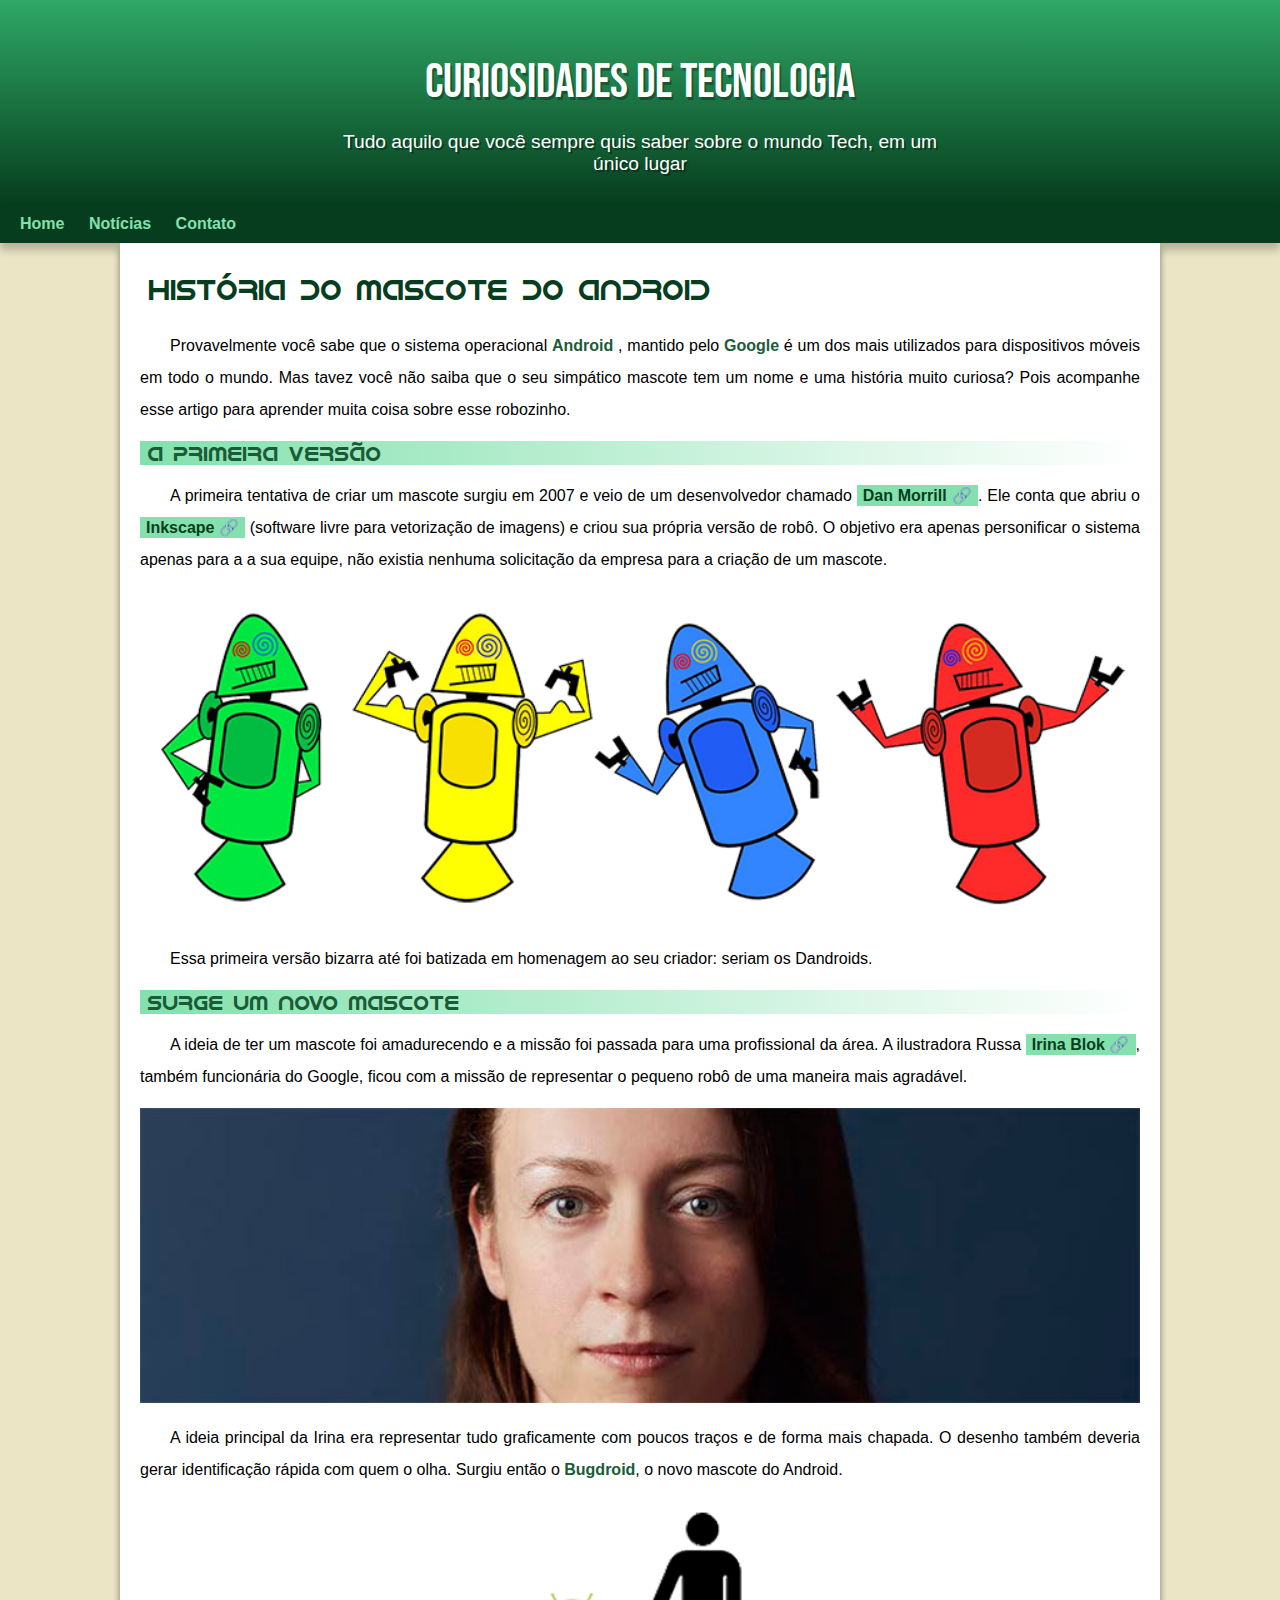
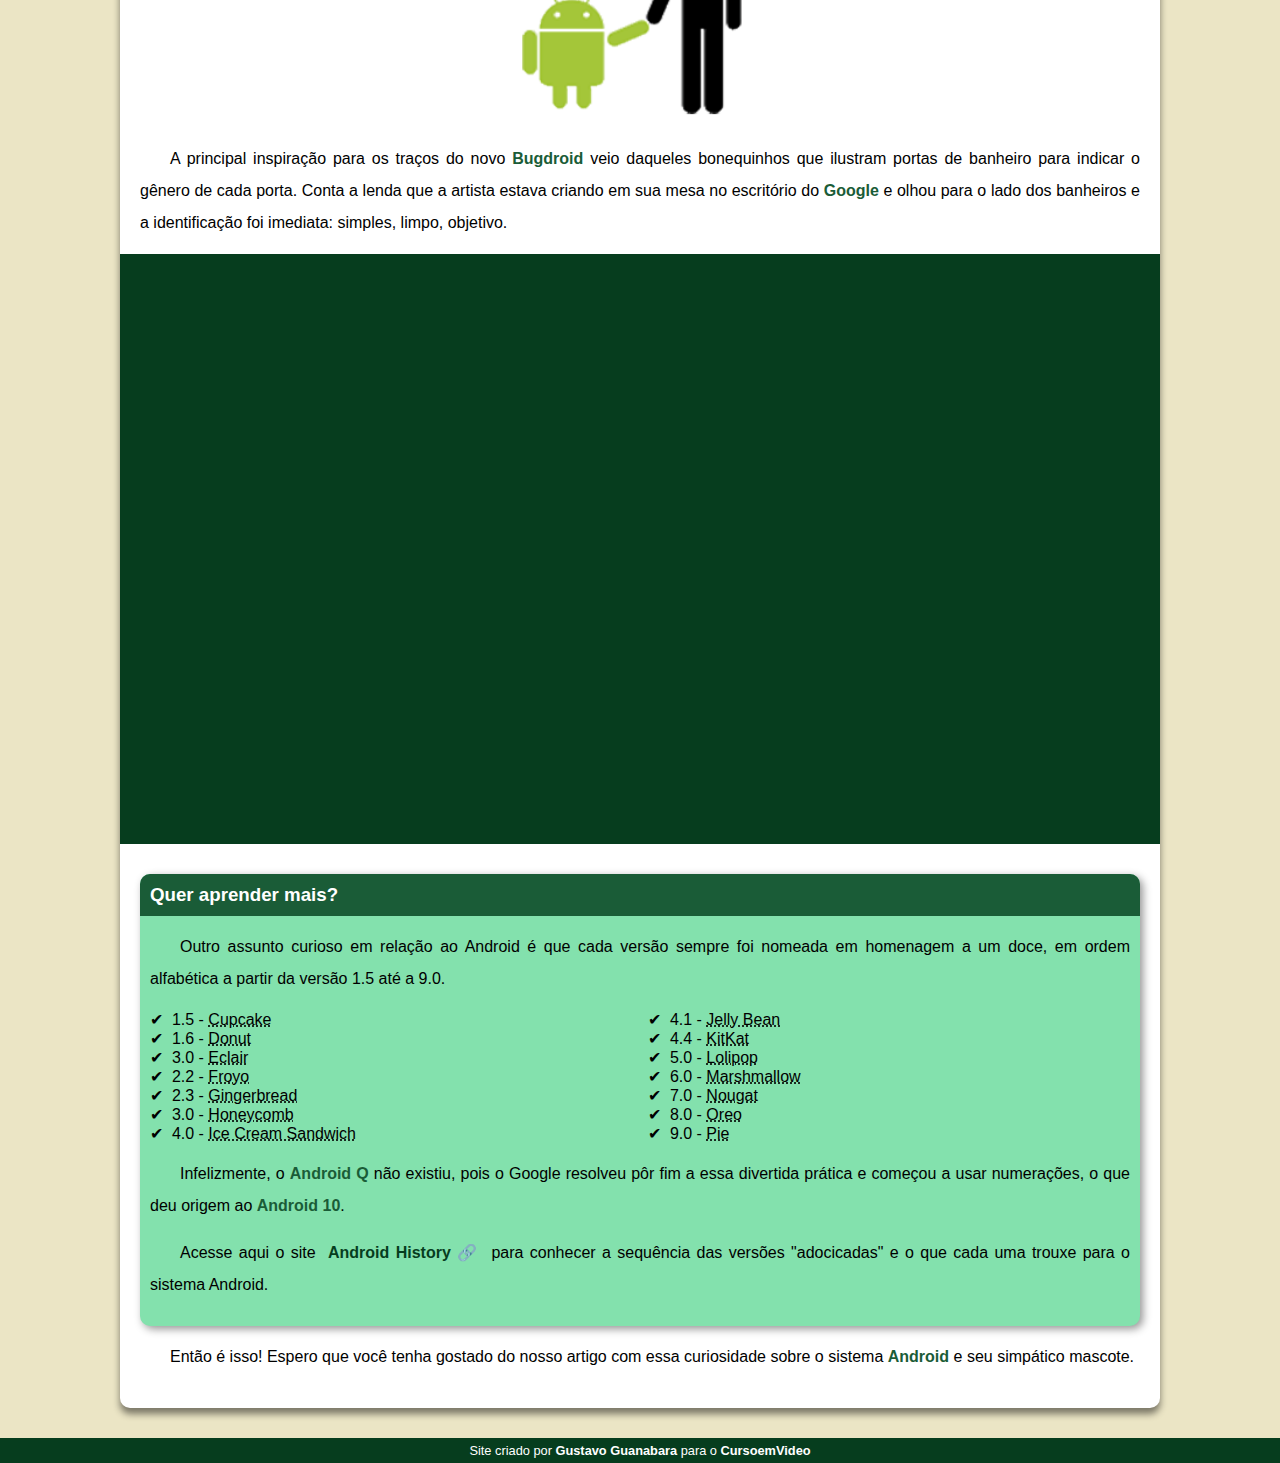
<file: index.html>
<!DOCTYPE html>
<html lang="pt-br">
<head>
    <meta charset="UTF-8">
    <meta http-equiv="X-UA-Compatible" content="IE=edge">
    <meta name="viewport" content="width=device-width, initial-scale=1.0">
    <title>Como surgiu o mascote do Android?</title>
    <link rel="shortcut icon" href="imagens/favicon.ico" type="image/x-icon">
    <link rel="stylesheet" href="estilo/style.css">
</head>
<body>
    <header>
        <h1>Curiosidades de Tecnologia</h1>
        <p>Tudo aquilo que você sempre quis saber sobre o mundo Tech, em um único lugar</p>
    </header> 
    <nav>
        <a href="#">Home</a>
        <a href="#">Notícias</a>
        <a href="#">Contato</a>
    </nav>
    <main>
        <article>
            <h1>História do Mascote do Android</h1>

            <p>Provavelmente você sabe que o sistema operacional <strong>Android </strong>, mantido pelo <strong>Google</strong> é um dos mais utilizados para dispositivos móveis em todo o mundo. Mas tavez você não saiba que o seu simpático mascote tem um nome e uma história muito curiosa? Pois acompanhe esse artigo para aprender muita coisa sobre esse robozinho.</p>

            <h2>A primeira versão</h2>

            <p>A primeira tentativa de criar um mascote surgiu em 2007 e veio de um desenvolvedor chamado <a href="https://androidcommunity.com/dan-morrill-shows-us-the-android-mascot-that-almost-was-20130103/" target="_blank" class="externo">Dan Morrill</a>. Ele conta que abriu o <a href="https://inkscape.org/pt-br/" target="_blank" class="externo">Inkscape</a> (software livre para vetorização de imagens) e criou sua própria versão de robô. O objetivo era apenas personificar o sistema apenas para a a sua equipe, não existia nenhuma solicitação da empresa para a criação de um mascote.</p>

            <picture>
                <source media="(max-width: 670px)" srcset="imagens/dan-droids-pq.png">
                <img src="imagens/dan-droids.png" alt="Primeiro mascote do Android">
            </picture>

            <p>Essa primeira versão bizarra até foi batizada em homenagem ao seu criador: seriam os Dandroids.</p>

            <h2>Surge um novo mascote</h2>

            <p>A ideia de ter um mascote foi amadurecendo e a missão foi passada para uma profissional da área. A ilustradora Russa <a href="https://www.irinablok.com/android" class="externo">Irina Blok</a>, também funcionária do Google, ficou com a missão de representar o pequeno robô de uma maneira mais agradável.</p>

            <picture>
                <source media="(max-width: 670px)" srcset="imagens/irina-blok-pq.jpg">
                <img src="imagens/irina-blok.jpg" alt="Irina Blok, criadora do Bugdroid">
            </picture>

            <p>A ideia principal da Irina era representar tudo graficamente com poucos traços e de forma mais chapada. O desenho também deveria gerar identificação rápida com quem o olha. Surgiu então o <strong>Bugdroid</strong>, o novo mascote do Android.</p>

            <img src="imagens/bugdroid.png" class="pequena" alt="">

            <p>A principal inspiração para os traços do novo <strong>Bugdroid</strong> veio daqueles bonequinhos que ilustram portas de banheiro para indicar o gênero de cada porta. Conta a lenda que a artista estava criando em sua mesa no escritório do <strong>Google</strong> e olhou para o lado dos banheiros e a identificação foi imediata: simples, limpo, objetivo.</p>

            <div class="video">
                <iframe width="560" height="315" src="https://www.youtube.com/embed/l2UDgpLz20M" title="YouTube video player" frameborder="0" allow="accelerometer; autoplay; clipboard-write; encrypted-media; gyroscope; picture-in-picture" allowfullscreen></iframe>
            </div>
            
            <aside>
                <h3>Quer aprender mais?</h3>
                <p>Outro assunto curioso em relação ao Android é que cada versão sempre foi nomeada em homenagem a um doce, em ordem alfabética a partir da versão 1.5 até a 9.0.</p>
                <ul>
                    <li>1.5 - <abbr title="Bolo de copo">Cupcake</abbr></li>
                    <li>1.6 - <abbr title="Rosquinha">Donut</abbr></li>
                    <li>3.0 - <abbr title="Bomba">Eclair</abbr></li>
                    <li>2.2 - <abbr title="Iogurte Congelado">Froyo</abbr></li>
                    <li>2.3 - <abbr title="Biscoito de Gengibre">Gingerbread</abbr></li>
                    <li>3.0 - <abbr title="Favo de Mel">Honeycomb</abbr></li>
                    <li>4.0 - <abbr title="Saunduíche de Sorvete">Ice Cream Sandwich</abbr></li>
                    <li>4.1 - <abbr title="Jujuba">Jelly Bean</abbr></li>
                    <li>4.4 - <abbr title="KitKat">KitKat</abbr></li>
                    <li>5.0 - <abbr title="Pirulito">Lolipop</abbr></li>
                    <li>6.0 - <abbr title="Marshmallow">Marshmallow</abbr></li>
                    <li>7.0 - <abbr title="Torrone">Nougat</abbr></li>
                    <li>8.0 - <abbr title="Oreo">Oreo</abbr></li>
                    <li>9.0 - <abbr title="Torta">Pie</abbr></li>
                </ul>
                <p>Infelizmente, o <strong>Android Q</strong> não existiu, pois o Google resolveu pôr fim a essa divertida prática e começou a usar numerações, o que deu origem ao <strong>Android 10</strong>.</p>
                <p>Acesse aqui o site <a href="https://www.android.com/intl/en_uk/history/#/donut" target="_blank" class="externo">Android History</a> para conhecer a sequência das versões "adocicadas" e o que cada uma trouxe para o sistema Android.</p>
            </aside>

            <p>Então é isso! Espero que você tenha gostado do nosso artigo com essa curiosidade sobre o sistema <strong>Android</strong> e seu simpático mascote.</p>
        </article>
    </main>
    <footer>
        <p>Site criado por <a href="https://gustavoguanabara.github.io/" target="_blank">Gustavo Guanabara</a> para o <a href="https://www.youtube.com/c/CursoemV%C3%ADdeo">CursoemVideo</a></p>
    </footer>
    
</body>
</html>
</file>
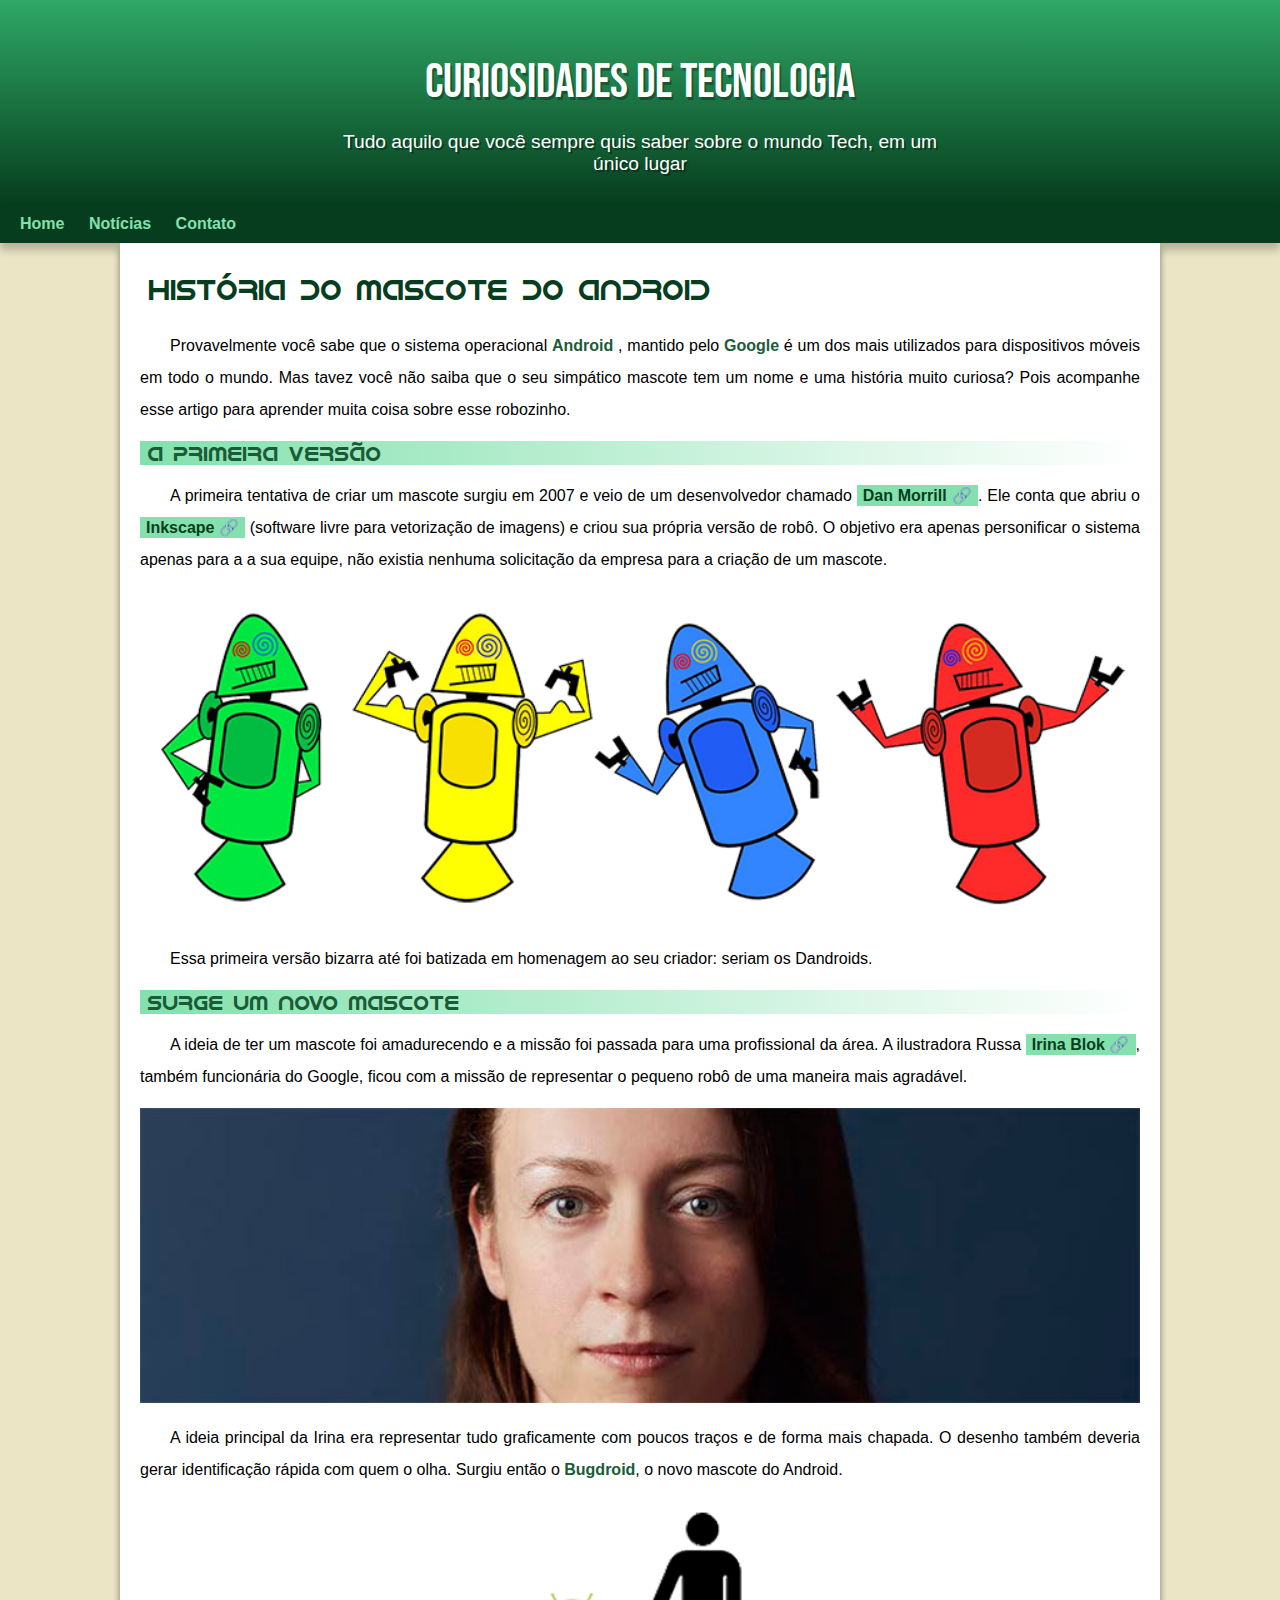
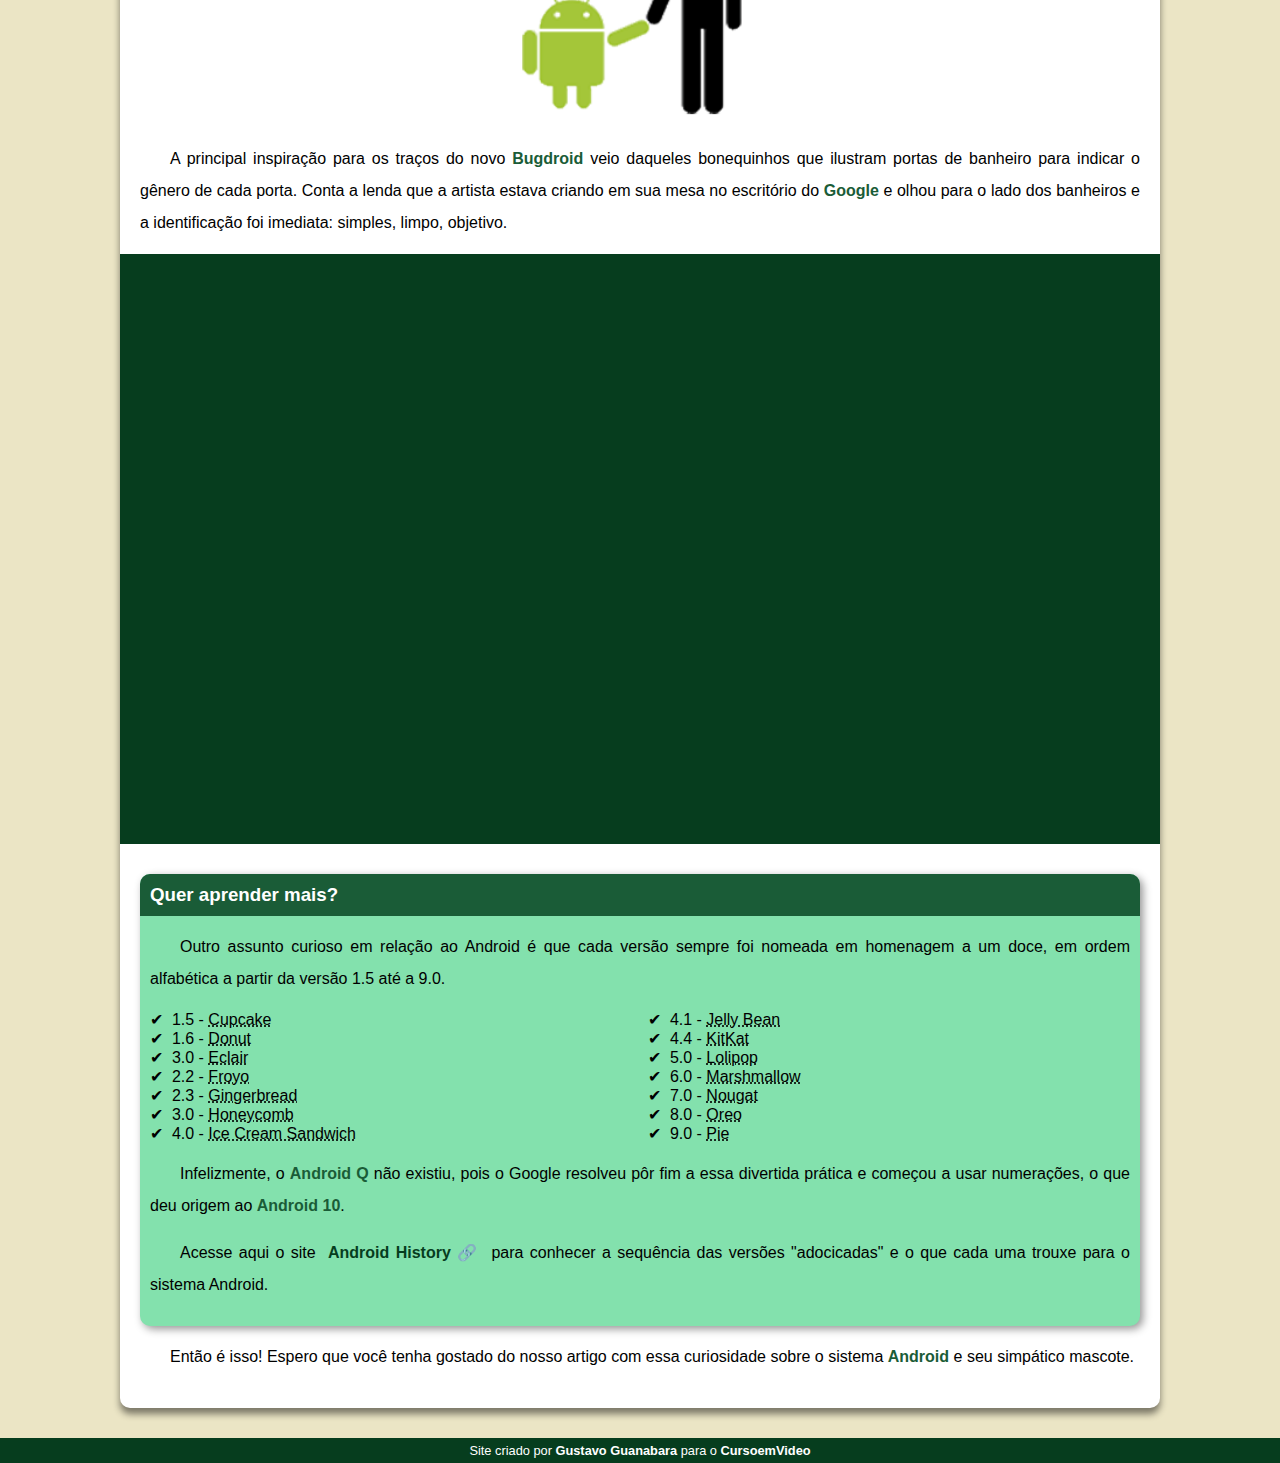
<file: index.html.html>
<!DOCTYPE html>
<html lang="pt-br">
<head>
    <meta charset="UTF-8">
    <meta http-equiv="X-UA-Compatible" content="IE=edge">
    <meta name="viewport" content="width=device-width, initial-scale=1.0">
    <title>Como surgiu o mascote do Android?</title>
    <link rel="shortcut icon" href="imagens/favicon.ico" type="image/x-icon">
    <link rel="stylesheet" href="estilo/style.css">
</head>
<body>
    <header>
        <h1>Curiosidades de Tecnologia</h1>
        <p>Tudo aquilo que você sempre quis saber sobre o mundo Tech, em um <br> único lugar</p>
    </header> 
    <nav>
        <a href="#">Home</a>
        <a href="#">Notícias</a>
        <a href="#">Contato</a>
    </nav>
    <main>
        <article>
            <h1>História do Mascote do Android</h1>

            <p>Provavelmente você sabe que o sistema operacional <strong>Android </strong>, mantido pelo <strong>Google</strong> é um dos mais utilizados para dispositivos móveis em todo o mundo. Mas tavez você não saiba que o seu simpático mascote tem um nome e uma história muito curiosa? Pois acompanhe esse artigo para aprender muita coisa sobre esse robozinho.</p>

            <h2>A primeira versão</h2>

            <p>A primeira tentativa de criar um mascote surgiu em 2007 e veio de um desenvolvedor chamado <a href="https://androidcommunity.com/dan-morrill-shows-us-the-android-mascot-that-almost-was-20130103/" target="_blank" class="externo">Dan Morrill</a>. Ele conta que abriu o <a href="https://inkscape.org/pt-br/" target="_blank" class="externo">Inkscape</a> (software livre para vetorização de imagens) e criou sua própria versão de robô. O objetivo era apenas personificar o sistema apenas para a a sua equipe, não existia nenhuma solicitação da empresa para a criação de um mascote.</p>

            <picture>
                <source media="(max-width: 670px)" srcset="imagens/dan-droids-pq.png">
                <img src="imagens/dan-droids.png" alt="Primeiro mascote do Android">
            </picture>

            <p>Essa primeira versão bizarra até foi batizada em homenagem ao seu criador: seriam os Dandroids.</p>

            <h2>Surge um novo mascote</h2>

            <p>A ideia de ter um mascote foi amadurecendo e a missão foi passada para uma profissional da área. A ilustradora Russa <a href="https://www.irinablok.com/android" class="externo">Irina Blok</a>, também funcionária do Google, ficou com a missão de representar o pequeno robô de uma maneira mais agradável.</p>

            <picture>
                <source media="(max-width: 670px)" srcset="imagens/irina-blok-pq.jpg">
                <img src="imagens/irina-blok.jpg" alt="Irina Blok, criadora do Bugdroid">
            </picture>

            <p>A ideia principal da Irina era representar tudo graficamente com poucos traços e de forma mais chapada. O desenho também deveria gerar identificação rápida com quem o olha. Surgiu então o <strong>Bugdroid</strong>, o novo mascote do Android.</p>

            <img src="imagens/bugdroid.png" class="pequena" alt="">

            <p>A principal inspiração para os traços do novo <strong>Bugdroid</strong> veio daqueles bonequinhos que ilustram portas de banheiro para indicar o gênero de cada porta. Conta a lenda que a artista estava criando em sua mesa no escritório do <strong>Google</strong> e olhou para o lado dos banheiros e a identificação foi imediata: simples, limpo, objetivo.</p>

            <div class="video">
                <iframe width="560" height="315" src="https://www.youtube.com/embed/l2UDgpLz20M" title="YouTube video player" frameborder="0" allow="accelerometer; autoplay; clipboard-write; encrypted-media; gyroscope; picture-in-picture" allowfullscreen></iframe>
            </div>
            
            <aside>
                <h3>Quer aprender mais?</h3>
                <p>Outro assunto curioso em relação ao Android é que cada versão sempre foi nomeada em homenagem a um doce, em ordem alfabética a partir da versão 1.5 até a 9.0.</p>
                <ul>
                    <li>1.5 - <abbr title="Bolo de copo">Cupcake</abbr></li>
                    <li>1.6 - <abbr title="Rosquinha">Donut</abbr></li>
                    <li>3.0 - <abbr title="Bomba">Eclair</abbr></li>
                    <li>2.2 - <abbr title="Iogurte Congelado">Froyo</abbr></li>
                    <li>2.3 - <abbr title="Biscoito de Gengibre">Gingerbread</abbr></li>
                    <li>3.0 - <abbr title="Favo de Mel">Honeycomb</abbr></li>
                    <li>4.0 - <abbr title="Saunduíche de Sorvete">Ice Cream Sandwich</abbr></li>
                    <li>4.1 - <abbr title="Jujuba">Jelly Bean</abbr></li>
                    <li>4.4 - <abbr title="KitKat">KitKat</abbr></li>
                    <li>5.0 - <abbr title="Pirulito">Lolipop</abbr></li>
                    <li>6.0 - <abbr title="Marshmallow">Marshmallow</abbr></li>
                    <li>7.0 - <abbr title="Torrone">Nougat</abbr></li>
                    <li>8.0 - <abbr title="Oreo">Oreo</abbr></li>
                    <li>9.0 - <abbr title="Torta">Pie</abbr></li>
                </ul>
                <p>Infelizmente, o <strong>Android Q</strong> não existiu, pois o Google resolveu pôr fim a essa divertida prática e começou a usar numerações, o que deu origem ao <strong>Android 10</strong>.</p>
                <p>Acesse aqui o site <a href="https://www.android.com/intl/en_uk/history/#/donut" target="_blank" class="externo">Android History</a> para conhecer a sequência das versões "adocicadas" e o que cada uma trouxe para o sistema Android.</p>
            </aside>

            <p>Então é isso! Espero que você tenha gostado do nosso artigo com essa curiosidade sobre o sistema <strong>Android</strong> e seu simpático mascote.</p>
        </article>
    </main>
    <footer>
        <p>Site criado por <a href="https://gustavoguanabara.github.io/" target="_blank">Gustavo Guanabara</a> para o <a href="https://www.youtube.com/c/CursoemV%C3%ADdeo">CursoemVideo</a></p>
    </footer>
    
</body>
</html>
</file>
<file: estilo/style.css>
@charset "UTF-8";

@import url('https://fonts.googleapis.com/css2?family=Bebas+Neue&display=swap');

@font-face {
    font-family: 'Android';
    src: url('../fontes/idroid.otf') format('opentype');
    font-weight: normal;
}

:root {
    --cor0: #ebe5c5;
    --cor1: #83e1ad;
    --cor2: #3ddc84;
    --cor3: #2fa866;
    --cor4: #1a5c37;
    --cor5: #063d1e;
    
    --fonte-padrao: Arial, Helvetica, sans-serif;
    --fonte-destaque: 'Bebas Neue', 'cursive';
    --fonte-android: 'Android', 'Cursive';
}

* {
    margin: 0px;
    padding: 0px;
}

body {
    background-color: var(--cor0);
    font-family: var(--fonte-padrao);
}

a.externo::after{
    content: '\00A0\1F517';
}


header {
    background-image: linear-gradient(to bottom, var(--cor3), var(--cor5));
    min-height: 150px;
    text-align: center;
    padding-top: 40px;
}

header > h1 {
    font-family: var(--fonte-destaque);
    color: white;
    text-align: center;
    font-weight: normal;
    font-size: 48px;
    padding-top: 14px;
    padding-bottom: 20px;
    text-shadow: 2px 3px 0px rgba(0, 0, 0, 0.294);
} 

header > p {
    color: white;
    font-family: var(--fonte-padrao);
    font-size: 1.2em;
    max-width: 600px;
    margin: auto;
    padding-left: 10px;
    padding-right: 10px;
    padding-bottom: 30px;
    text-shadow: 2px 2px 0px rgba(0, 0, 0, 0.387);
    
}

nav {
    background-color: var(--cor5);
    padding: 10px;
    box-shadow: 0px 7px 8px rgba(0, 0, 0, 0.226);
}

nav > a {
    color: var(--cor1);
    padding: 10px;
    border-radius: 5px;
    text-decoration: none;
    font-weight: bold;
    transition-duration: 0.5s;
}

nav > a:hover{
    background-color: var(--cor3);
    color: var(--cor5);
}

main {
    background-color: white;
    padding: 20px;
    margin: auto;
    margin-bottom: 30px;
    min-width: 300;
    max-width: 1000px;
    box-shadow: 0px 6px 7px rgba(0, 0, 0, 0.478);
    border-bottom-left-radius: 10px;
    border-bottom-right-radius: 10px;
}

main h1 {
    font-family: var(--fonte-android);
    color: var(--cor5);
    font-size: 1.8em;
    padding: 9px;
    font-weight: normal;
}

main h2 {
    font-family: var(--fonte-android);
    background-image: linear-gradient(to left, white,var(--cor1));
    color: var(--cor4);
    font-size: 1.3em;
    font-weight: normal;
    text-indent: 8px;
}

main p {
    margin: 15px 0px;
    text-align: justify;
    text-indent: 30px;
    font-size: 1em;
    line-height: 2em;
}

main img {
    width: 100%;
}

main img.pequena {
    max-width: 350px;
    display: block;
    margin: auto;
}

div.video{
    background-color: var(--cor5);
    margin: 0px -20px 30px -20px;
    padding: 20px ;
    padding-bottom: 57%;
    position: relative;
}

div.video > iframe{
    position: absolute;
    top: 5%;
    left: 5%;
    width: 90%;
    height: 90%;
}

main strong{
    color: var(--cor4);
}

main a {
    background-color: var(--cor1);
    font-weight: bold;
    text-decoration: none;
    color: var(--cor5);
    padding: 2px 6px;
}

main a:hover{
    text-decoration: underline;
    color: var(--cor4);
}

aside{
    background-color: var(--cor1);
    padding: 10px;
    border-radius: 10px;
    box-shadow: 3px 3px 8px rgba(0, 0, 0, 0.418);
}

aside > ul{
    list-style-position: inside;
    columns: 2;
    list-style-type: '\2714\00A0\00A0';
}

aside h3{
    background-color: var(--cor4);
    border-top-left-radius: 10px;
    border-top-right-radius: 10px;
    color: white;
    margin: -10px -10px 0px -10px;
    padding: 10px;
}

footer {
    background-color: var(--cor5);
    color: white;
    text-align: center;
    padding: 5px;
    font-size: 0.8em;
}


footer a {
    color: white;
    font-weight: bold;
    text-decoration: none;
}

footer a:hover {
    text-decoration: underline;
    color: var(--cor2);
}
</file>
